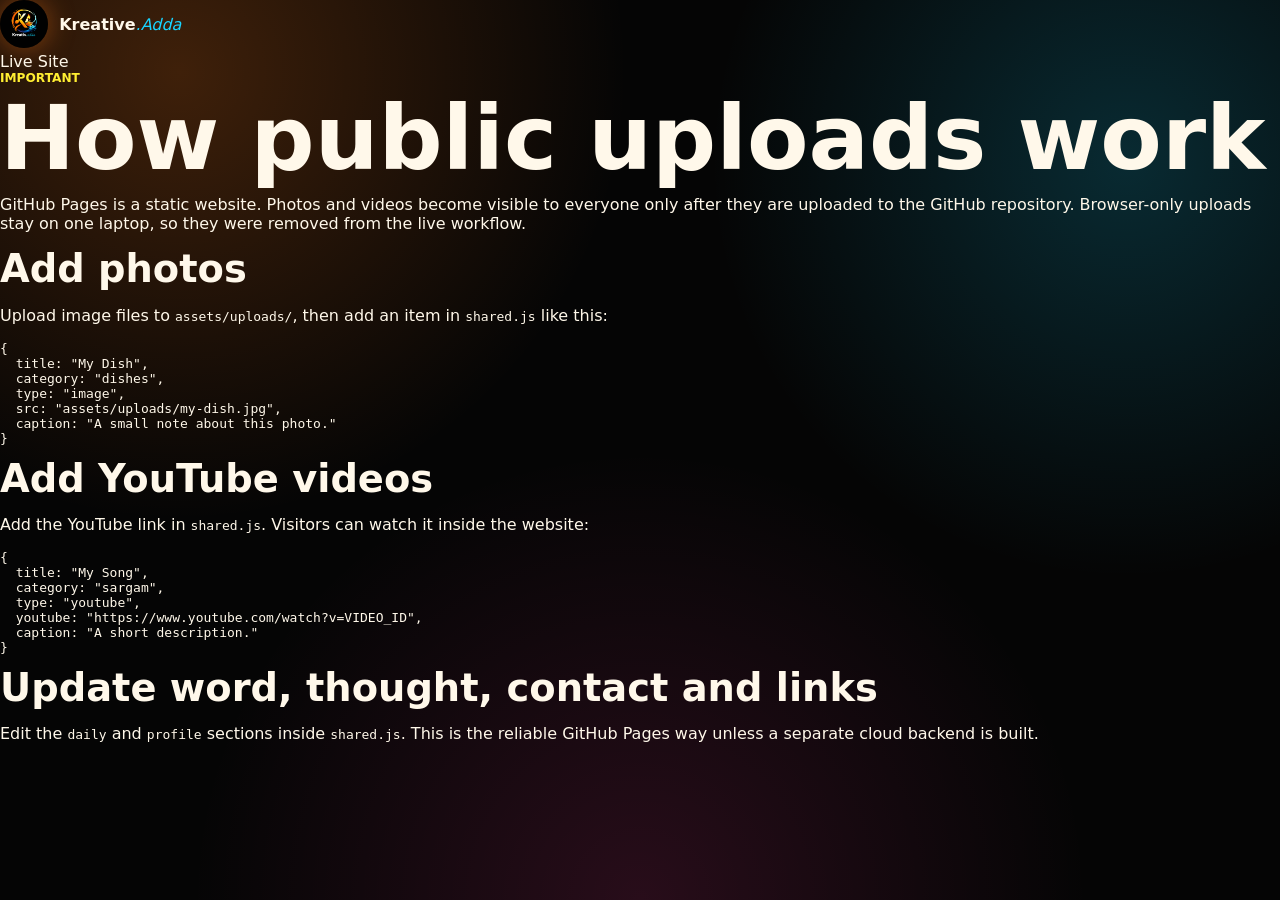
<file: admin.html>
<!doctype html>
<html lang="en">
  <head>
    <meta charset="utf-8" />
    <meta name="viewport" content="width=device-width, initial-scale=1" />
    <title>Content Update Guide | Kreative.Adda</title>
    <link rel="stylesheet" href="styles.css" />
  </head>
  <body class="admin-page">
    <div class="noise"></div>
    <header class="topbar">
      <a class="brand" href="index.html" aria-label="Kreative.Adda live website">
        <img src="assets/logo.webp" alt="Kreative.Adda logo" />
        <span>Kreative<span>.Adda</span></span>
      </a>
      <nav aria-label="Admin navigation"><a href="index.html">Live Site</a></nav>
    </header>
    <main class="admin-shell">
      <section class="login-panel">
        <p class="eyebrow">Important</p>
        <h1>How public uploads work</h1>
        <p>GitHub Pages is a static website. Photos and videos become visible to everyone only after they are uploaded to the GitHub repository. Browser-only uploads stay on one laptop, so they were removed from the live workflow.</p>
      </section>
      <section class="admin-card guide-card">
        <h2>Add photos</h2>
        <p>Upload image files to <code>assets/uploads/</code>, then add an item in <code>shared.js</code> like this:</p>
        <pre><code>{
  title: "My Dish",
  category: "dishes",
  type: "image",
  src: "assets/uploads/my-dish.jpg",
  caption: "A small note about this photo."
}</code></pre>
      </section>
      <section class="admin-card guide-card">
        <h2>Add YouTube videos</h2>
        <p>Add the YouTube link in <code>shared.js</code>. Visitors can watch it inside the website:</p>
        <pre><code>{
  title: "My Song",
  category: "sargam",
  type: "youtube",
  youtube: "https://www.youtube.com/watch?v=VIDEO_ID",
  caption: "A short description."
}</code></pre>
      </section>
      <section class="admin-card guide-card">
        <h2>Update word, thought, contact and links</h2>
        <p>Edit the <code>daily</code> and <code>profile</code> sections inside <code>shared.js</code>. This is the reliable GitHub Pages way unless a separate cloud backend is built.</p>
      </section>
    </main>
  </body>
</html>
</file>
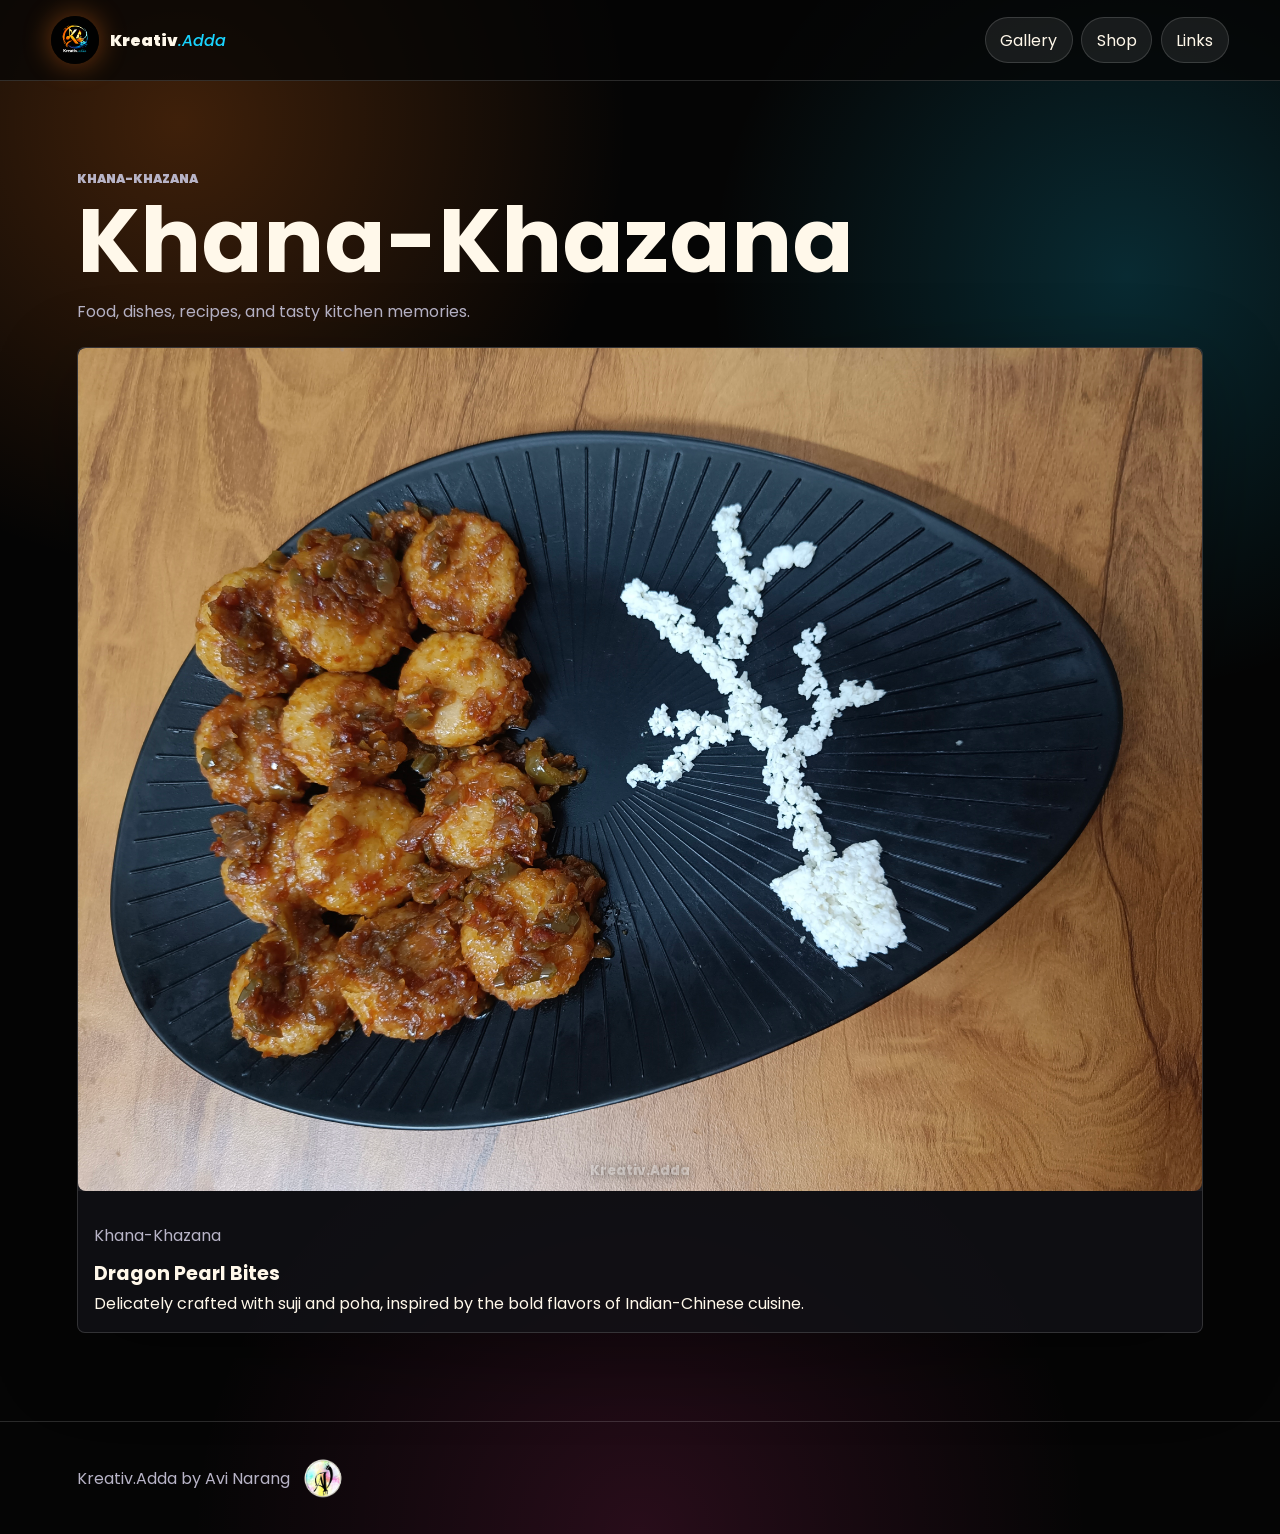
<file: category.html>
<!DOCTYPE html>
<html lang="en">
<head>
  <meta charset="UTF-8" />
  <meta name="viewport" content="width=device-width, initial-scale=1.0" />
  <title>Category | Kreativ.Adda</title>
  <link rel="preconnect" href="https://fonts.googleapis.com" />
  <link rel="preconnect" href="https://fonts.gstatic.com" crossorigin />
  <link href="https://fonts.googleapis.com/css2?family=Bebas+Neue&family=Poppins:wght@400;500;600;700;800&display=swap" rel="stylesheet" />
  <link rel="stylesheet" href="styles.css?v=20260610b" />
</head>
<body>
  <header class="site-header">
    <a class="brand" href="index.html" aria-label="Kreativ.Adda home">
      <img src="assets/logo.webp" alt="Kreativ.Adda logo" />
      <span>Kreativ<span>.Adda</span></span>
    </a>
    <nav class="top-nav" aria-label="Primary navigation">
      <a href="index.html#gallery">Gallery</a>
      <a id="shopNavLink" class="shop-link" href="shop.html">Shop</a>
      <a href="index.html#links">Links</a>
    </nav>
  </header>

  <main class="category-page">
    <section class="category-hero">
      <p class="section-kicker" id="categoryEyebrow">Kreativ.Adda Gallery</p>
      <h1 id="categoryTitle">Category</h1>
      <p id="categoryDescription">Explore this creative corner.</p>
    </section>

    <section class="category-items" id="categoryItems"></section>
  </main>

  <footer class="site-footer">
    <span>Kreativ.Adda by Avi Narang</span>
    <img class="footer-logo" src="assets/footer-logo.png" alt="Avi Narang mark" />
  </footer>

  <script src="shared.js?v=20260613a"></script>
  <script src="category.js?v=20260610b"></script>
</body>
</html>
</file>
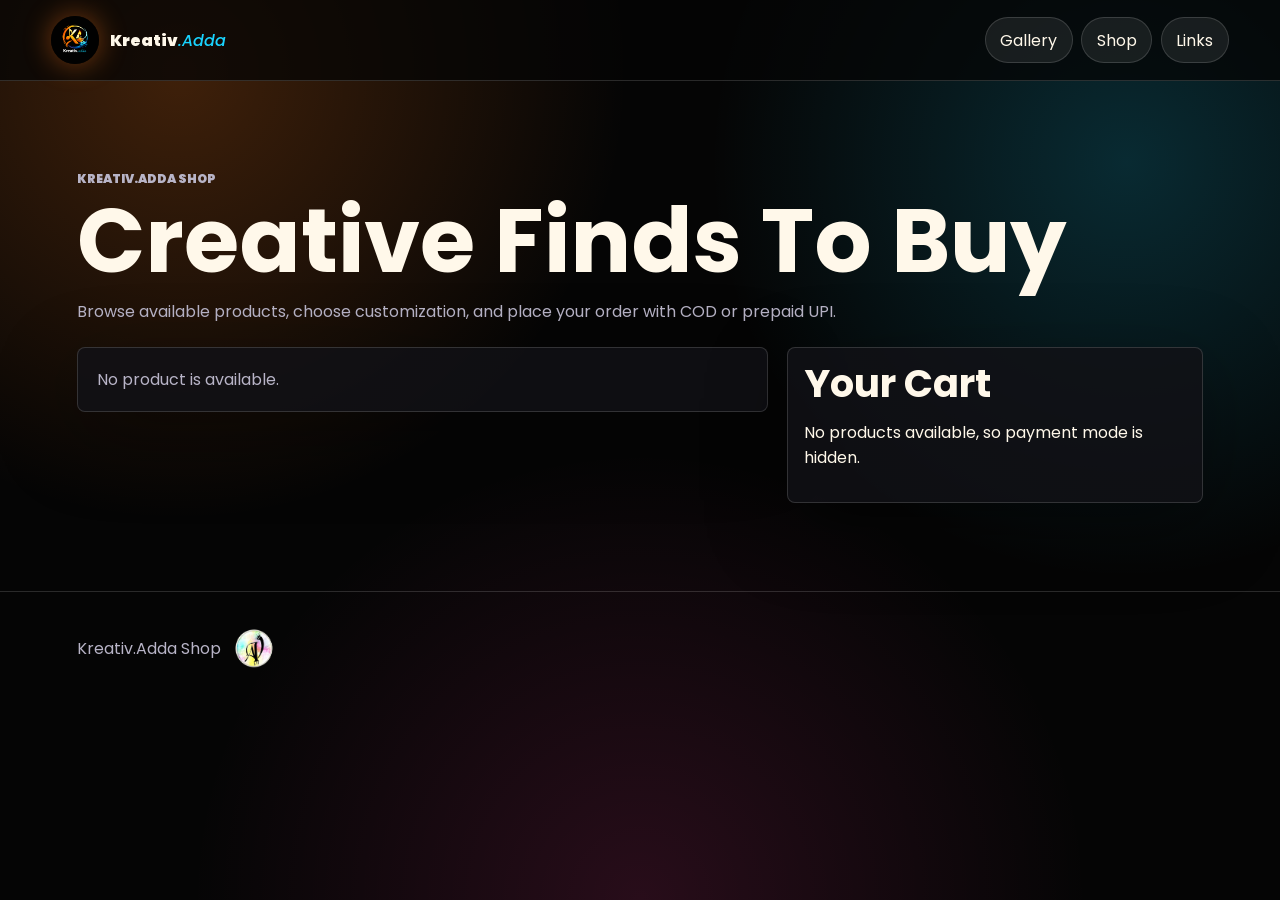
<file: shop.html>
<!DOCTYPE html>
<html lang="en">
<head>
  <meta charset="UTF-8" />
  <meta name="viewport" content="width=device-width, initial-scale=1.0" />
  <title>Shop | Kreativ.Adda</title>
  <link rel="preconnect" href="https://fonts.googleapis.com" />
  <link rel="preconnect" href="https://fonts.gstatic.com" crossorigin />
  <link href="https://fonts.googleapis.com/css2?family=Bebas+Neue&family=Poppins:wght@400;500;600;700;800&display=swap" rel="stylesheet" />
  <link rel="stylesheet" href="styles.css?v=20260610b" />
</head>
<body>
  <header class="site-header">
    <a class="brand" href="index.html" aria-label="Kreativ.Adda home">
      <img src="assets/logo.webp" alt="Kreativ.Adda logo" />
      <span>Kreativ<span>.Adda</span></span>
    </a>
    <nav class="top-nav" aria-label="Primary navigation">
      <a href="index.html#gallery">Gallery</a>
      <a id="shopNavLink" class="shop-link" href="shop.html">Shop</a>
      <a href="index.html#links">Links</a>
    </nav>
  </header>

  <main class="shop-page">
    <section class="shop-hero">
      <p class="section-kicker">Kreativ.Adda Shop</p>
      <h1>Creative Finds To Buy</h1>
      <p>Browse available products, choose customization, and place your order with COD or prepaid UPI.</p>
    </section>

    <section class="shop-layout">
      <div class="shop-products" id="shopProducts"></div>
      <aside class="cart-panel" id="cartPanel"></aside>
    </section>
  </main>

  <footer class="site-footer">
    <span>Kreativ.Adda Shop</span>
    <img class="footer-logo" src="assets/footer-logo.png" alt="Avi Narang mark" />
  </footer>

  <script src="shared.js?v=20260613a"></script>
  <script src="shop.js?v=20260610b"></script>
</body>
</html>
</file>
<file: styles.css>
:root {
  color-scheme: dark;
  --bg: #050505;
  --panel: rgba(18, 18, 22, .82);
  --ink: #fff8ea;
  --muted: #b8b4c7;
  --orange: #ff7a1a;
  --cyan: #19d4ff;
  --pink: #ff3d9a;
  --yellow: #ffee32;
  --green: #66ff7f;
  --red: #ff4b5f;
  --line: rgba(255, 255, 255, .15);
  font-family: Poppins, ui-sans-serif, system-ui, -apple-system, BlinkMacSystemFont, "Segoe UI", sans-serif;
}

* { box-sizing: border-box; }
html { scroll-behavior: smooth; }
body {
  min-height: 100vh;
  margin: 0;
  color: var(--ink);
  background:
    radial-gradient(circle at 14% 8%, rgba(255, 122, 26, .23), transparent 28rem),
    radial-gradient(circle at 88% 18%, rgba(25, 212, 255, .18), transparent 26rem),
    radial-gradient(circle at 50% 100%, rgba(255, 61, 154, .14), transparent 28rem),
    var(--bg);
}

a { color: inherit; text-decoration: none; }
button, input, textarea, select { font: inherit; }
button { cursor: pointer; }
img { max-width: 100%; }

.site-header {
  position: relative;
  z-index: 10;
  display: flex;
  align-items: center;
  justify-content: space-between;
  gap: 1rem;
  padding: 1rem clamp(1rem, 4vw, 4rem);
  border-bottom: 1px solid var(--line);
  background: rgba(5, 5, 5, .74);
}

.brand {
  display: inline-flex;
  align-items: center;
  gap: .7rem;
  min-width: 0;
  font-weight: 900;
  white-space: nowrap;
}

.brand img {
  width: 3rem;
  height: 3rem;
  border-radius: 50%;
  object-fit: cover;
  box-shadow: 0 0 28px rgba(255, 122, 26, .45);
}

.brand span span, h1 span { color: var(--cyan); font-style: italic; font-weight: 500; }

.top-nav {
  display: flex;
  align-items: center;
  justify-content: flex-end;
  gap: .55rem;
  flex-wrap: wrap;
}

.top-nav a, .button, .music-toggle, .product-actions button, .review-form button, .order-form button, .cart-line button, .gallery-arrow {
  min-height: 2.45rem;
  border: 1px solid var(--line);
  border-radius: 999px;
  padding: .62rem .9rem;
  color: var(--ink);
  background: rgba(255, 255, 255, .08);
  transition: transform .18s ease, border-color .18s ease, background .18s ease;
}

.top-nav a:hover, .button:hover, button:hover { transform: translateY(-2px); border-color: rgba(25, 212, 255, .7); }

.button.primary, .product-actions button:last-child, .order-form button {
  color: #070707;
  border: 0;
  background: linear-gradient(135deg, var(--yellow), var(--orange) 55%, var(--cyan));
  font-weight: 850;
}

.shop-link-open, .shop-open { background: rgba(102, 255, 127, .18) !important; border-color: rgba(102, 255, 127, .55) !important; }
.shop-link-empty, .shop-closed { background: rgba(255, 75, 95, .15) !important; border-color: rgba(255, 75, 95, .5) !important; }

.hero {
  min-height: calc(100vh - 5.2rem);
  display: grid;
  grid-template-columns: minmax(15rem, .72fr) minmax(20rem, 1fr);
  gap: clamp(1.4rem, 4vw, 4rem);
  align-items: center;
  padding: clamp(2rem, 6vw, 5rem) clamp(1rem, 6vw, 6rem) 3rem;
}

.hero-art {
  position: relative;
  aspect-ratio: 1;
  border-radius: 50%;
  background: conic-gradient(from 220deg, var(--orange), var(--yellow), var(--cyan), #4351ff, var(--pink), var(--orange));
  box-shadow: 0 0 80px rgba(25, 212, 255, .24), inset 0 0 0 .8rem rgba(0, 0, 0, .56);
  transform: rotate(-3deg);
}

.hero-art span {
  position: absolute;
  border-radius: 999px;
  background: rgba(5, 5, 5, .72);
  box-shadow: 0 0 38px rgba(0, 0, 0, .38);
}
.hero-art span:nth-child(1) { inset: 18%; }
.hero-art span:nth-child(2) { width: 36%; height: 36%; left: 18%; bottom: 19%; background: rgba(255, 122, 26, .88); }
.hero-art span:nth-child(3) { width: 26%; height: 26%; right: 17%; top: 20%; background: rgba(25, 212, 255, .9); }

.hero-content { max-width: 48rem; }
.top-portrait {
  width: clamp(5.5rem, 12vw, 9rem);
  max-height: 10rem;
  display: block;
  margin: 0 auto .25rem;
  object-fit: contain;
}
.hero-logo {
  width: clamp(7rem, 18vw, 11rem);
  display: block;
  margin: .35rem 0 .7rem;
  border-radius: 50%;
  box-shadow: 0 0 48px rgba(255, 122, 26, .26);
}

.eyebrow, .section-kicker {
  margin: 0 0 .75rem;
  color: var(--yellow);
  font-size: .76rem;
  font-weight: 900;
  text-transform: uppercase;
}

h1, h2, h3, p { overflow-wrap: anywhere; }
h1 {
  margin: 0;
  font-size: clamp(3rem, 7vw, 6.2rem);
  line-height: .92;
  letter-spacing: 0;
  white-space: nowrap;
}
h2 { margin: 0; font-size: clamp(1.7rem, 3vw, 3.2rem); line-height: 1.05; }
.tagline { max-width: 42rem; margin: 1rem 0 1.4rem; color: var(--muted); font-size: clamp(1rem, 1.6vw, 1.3rem); line-height: 1.55; }
.hero-actions { display: flex; gap: .75rem; flex-wrap: wrap; }

.daily-card {
  display: grid;
  grid-template-columns: minmax(0, .9fr) minmax(0, 1.1fr);
  gap: 1rem;
  margin-top: 1.25rem;
  border: 1px solid var(--line);
  border-radius: 8px;
  padding: 1rem;
  background: rgba(255, 255, 255, .07);
}
.daily-card p { margin: 0; color: var(--muted); line-height: 1.55; }
.daily-card .section-kicker { color: var(--cyan); margin-bottom: .25rem; }
.daily-card h2 { margin-bottom: .35rem; font-size: 1.35rem; }

.category-strip, .links-section, .contact-section, .category-page, .shop-page {
  padding: clamp(3rem, 7vw, 5.5rem) clamp(1rem, 6vw, 6rem);
}
.section-heading { max-width: 58rem; margin-bottom: 1.5rem; }
.category-grid { display: grid; grid-template-columns: repeat(auto-fit, minmax(min(100%, 11rem), 1fr)); gap: .85rem; }
.category-tile {
  min-height: 6.5rem;
  border-radius: 8px;
  border: 1px solid rgba(255, 255, 255, .2);
  background: rgba(255, 255, 255, .07);
  color: var(--ink);
  text-align: left;
  padding: 1rem;
}
.category-tile.category-has-content {
  border-color: color-mix(in srgb, var(--accent) 62%, rgba(255,255,255,.22));
  background: linear-gradient(135deg, color-mix(in srgb, var(--accent) 20%, rgba(255,255,255,.08)), rgba(255,255,255,.08));
  box-shadow: 0 0 28px color-mix(in srgb, var(--accent) 22%, transparent);
}
.category-tile span { display: block; font-size: 1.08rem; font-weight: 900; }

.about-section {
  display: grid;
  grid-template-columns: minmax(12rem, 16rem) minmax(18rem, 1fr);
  gap: clamp(1.5rem, 5vw, 4rem);
  align-items: center;
  padding: clamp(3rem, 7vw, 5.5rem) clamp(1rem, 6vw, 6rem);
  border-block: 1px solid var(--line);
  background: linear-gradient(90deg, rgba(255, 122, 26, .12), rgba(25, 212, 255, .12));
}
.about-photo-wrap { aspect-ratio: 4 / 5; border-radius: 8px; overflow: hidden; border: 1px solid var(--line); background: rgba(255,255,255,.08); box-shadow: 0 24px 70px rgba(0,0,0,.34); }
.about-photo { width: 100%; height: 100%; object-fit: cover; display: block; }
.about-section p { color: var(--muted); line-height: 1.7; }

.social-links { display: flex; flex-wrap: wrap; gap: .9rem; margin-top: 1rem; }
.social-button { width: 3.5rem; height: 3.5rem; display: grid; place-items: center; border-radius: 8px; border: 1px solid var(--line); background: rgba(255,255,255,.08); }
.social-button.disabled { opacity: .45; pointer-events: none; }
.youtube-icon, .instagram-icon { width: 1.8rem; height: 1.8rem; display: block; background: var(--ink); }
.youtube-icon { clip-path: polygon(8% 20%,18% 12%,82% 12%,92% 20%,92% 80%,82% 88%,18% 88%,8% 80%); position: relative; }
.youtube-icon:after { content: ""; position: absolute; inset: 0; margin: auto; width: 0; height: 0; border-top: .45rem solid transparent; border-bottom: .45rem solid transparent; border-left: .72rem solid #050505; transform: translateX(.14rem); }
.instagram-icon { border-radius: 8px; background: radial-gradient(circle at 70% 28%, #fff 0 .13rem, transparent .14rem), radial-gradient(circle, transparent 0 .42rem, #050505 .44rem .58rem, transparent .6rem), var(--ink); }

.contact-section { border-top: 1px solid var(--line); }
.contact-section a { display: inline-flex; align-items: center; margin-top: 1rem; }

.site-footer {
  display: flex;
  align-items: center;
  justify-content: flex-start;
  gap: .75rem;
  flex-wrap: nowrap;
  padding: 2rem clamp(1rem, 6vw, 6rem);
  color: var(--muted);
  border-top: 1px solid var(--line);
}
.footer-logo { width: clamp(2rem, 4vw, 3rem); max-height: 3rem; object-fit: contain; flex: 0 0 auto; }
.site-footer a { margin-left: auto; color: rgba(255,255,255,.48); font-size: .78rem; }

.music-toggle {
  position: fixed;
  right: 1rem;
  bottom: 1rem;
  z-index: 20;
  width: auto;
  min-width: 7.5rem;
  color: #050505;
  border: 0;
  background: linear-gradient(135deg, var(--yellow), var(--orange) 55%, var(--cyan));
  font-weight: 900;
  box-shadow: 0 18px 50px rgba(0, 0, 0, .35);
}
.music-toggle.playing { color: var(--ink); border: 1px solid rgba(255,255,255,.24); background: rgba(5,5,5,.76); backdrop-filter: blur(12px); }

.category-hero, .shop-hero { max-width: 62rem; margin-bottom: 1.4rem; }
.category-hero p, .shop-hero p { color: var(--muted); line-height: 1.6; }
.category-items, .shop-products { display: grid; grid-template-columns: repeat(auto-fit, minmax(min(100%, 18rem), 1fr)); gap: 1rem; }
.upload-card, .product-card, .cart-panel, .empty-state {
  border: 1px solid var(--line);
  border-radius: 8px;
  background: var(--panel);
  box-shadow: 0 24px 80px rgba(0,0,0,.34);
  overflow: hidden;
}
.upload-media, .product-gallery { aspect-ratio: 4 / 3; background: rgba(255,255,255,.07); }
.upload-media img, .upload-media iframe, .product-gallery img { width: 100%; height: 100%; border: 0; object-fit: cover; display: block; }
.upload-copy, .product-copy { padding: 1rem; }
.upload-copy p, .product-meta span { color: var(--muted); }
.upload-copy h2, .product-copy h2 { font-size: 1.2rem; margin: .25rem 0 .45rem; }
.image-title-link { cursor: pointer; color: var(--ink); }
.image-title-link:hover { color: var(--cyan); }
.empty-state { padding: 1.2rem; color: var(--muted); grid-column: 1 / -1; }

.shop-layout { display: grid; grid-template-columns: minmax(0, 1fr) minmax(20rem, 26rem); gap: 1.2rem; align-items: start; }
.cart-panel { position: sticky; top: 1rem; padding: 1rem; }
.product-gallery { position: relative; overflow: hidden; }
.gallery-arrow { position: absolute; top: 50%; z-index: 4; width: 2.4rem; padding: 0; transform: translateY(-50%); background: rgba(0,0,0,.55); }
.gallery-arrow:hover { transform: translateY(-50%); }
.gallery-arrow.prev { left: .6rem; }
.gallery-arrow.next { right: .6rem; }
.gallery-count { position: absolute; right: .65rem; bottom: .6rem; z-index: 4; border-radius: 999px; padding: .25rem .55rem; background: rgba(0,0,0,.62); font-size: .75rem; }
.product-meta { display: grid; gap: .4rem; margin: .9rem 0; }
.product-actions { display: flex; gap: .6rem; flex-wrap: wrap; margin: .8rem 0; }
label { display: grid; gap: .35rem; margin: .65rem 0; color: var(--muted); font-size: .85rem; font-weight: 800; }
input, textarea, select { width: 100%; border: 1px solid var(--line); border-radius: 8px; padding: .8rem; color: var(--ink); background: rgba(255,255,255,.08); }
textarea { min-height: 5.5rem; resize: vertical; }
.cart-line { display: grid; grid-template-columns: 1fr auto auto; gap: .5rem; align-items: center; margin: .55rem 0; border: 1px solid var(--line); border-radius: 8px; padding: .7rem; background: rgba(255,255,255,.06); }
.cart-total { display: flex; justify-content: space-between; margin: 1rem 0; font-size: 1.1rem; }
.upi-box { border: 1px solid var(--line); border-radius: 8px; padding: 1rem; background: rgba(255,255,255,.06); text-align: center; }
.upi-box img { max-width: 12rem; width: 100%; background: #fff; border-radius: 8px; padding: .5rem; }
.fine-print { color: var(--muted); font-size: .82rem; }
.review-form { border-top: 1px solid var(--line); margin-top: 1rem; padding-top: 1rem; }
.review-list { color: var(--muted); }
.order-message { margin-top: 1rem; color: var(--green); line-height: 1.7; }

@media (max-width: 920px) {
  .hero, .about-section, .shop-layout { grid-template-columns: 1fr; }
  .hero-art { max-width: 22rem; margin: 0 auto; }
  .hero-logo { margin-left: auto; margin-right: auto; }
  .hero-content { text-align: center; margin: 0 auto; }
  .hero-actions { justify-content: center; }
  .cart-panel { position: relative; top: auto; }
}

@media (max-width: 680px) {
  .site-header { align-items: flex-start; flex-direction: column; }
  .top-nav { width: 100%; justify-content: flex-start; }
  .top-nav a { flex: 1 1 auto; text-align: center; }
  h1 { font-size: clamp(2.55rem, 13vw, 4rem); }
  .daily-card { grid-template-columns: 1fr; text-align: left; }
  .music-toggle { left: 1rem; right: 1rem; width: auto; }
  .site-footer { gap: .45rem; }
  .footer-logo { width: 2rem; max-height: 2rem; }
  .site-footer a { margin-left: .5rem; }
}

@media (max-width: 430px) {
  .brand { font-size: .95rem; }
  .brand img { width: 2.45rem; height: 2.45rem; }
  .top-nav a, .button, .music-toggle { padding: .58rem .68rem; }
  h1 { font-size: clamp(2.25rem, 12vw, 3.2rem); }
}
</file>
